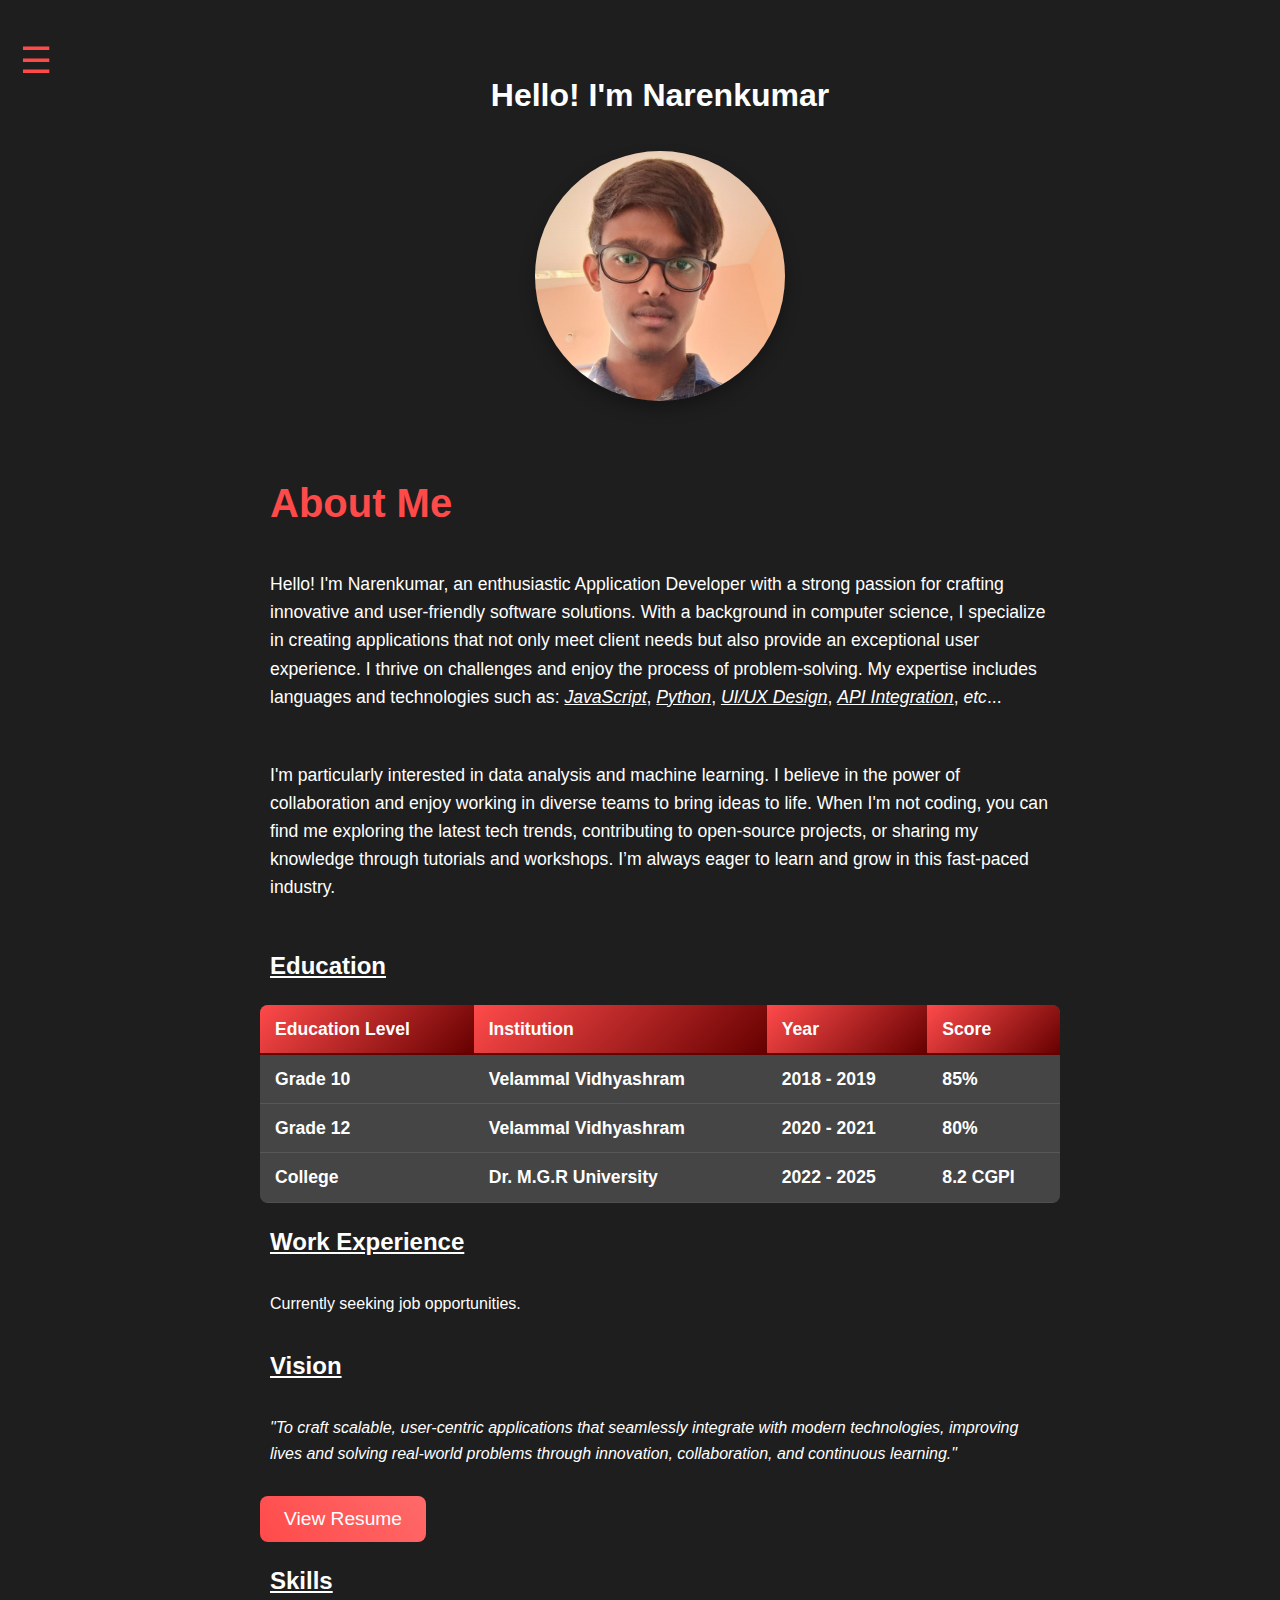
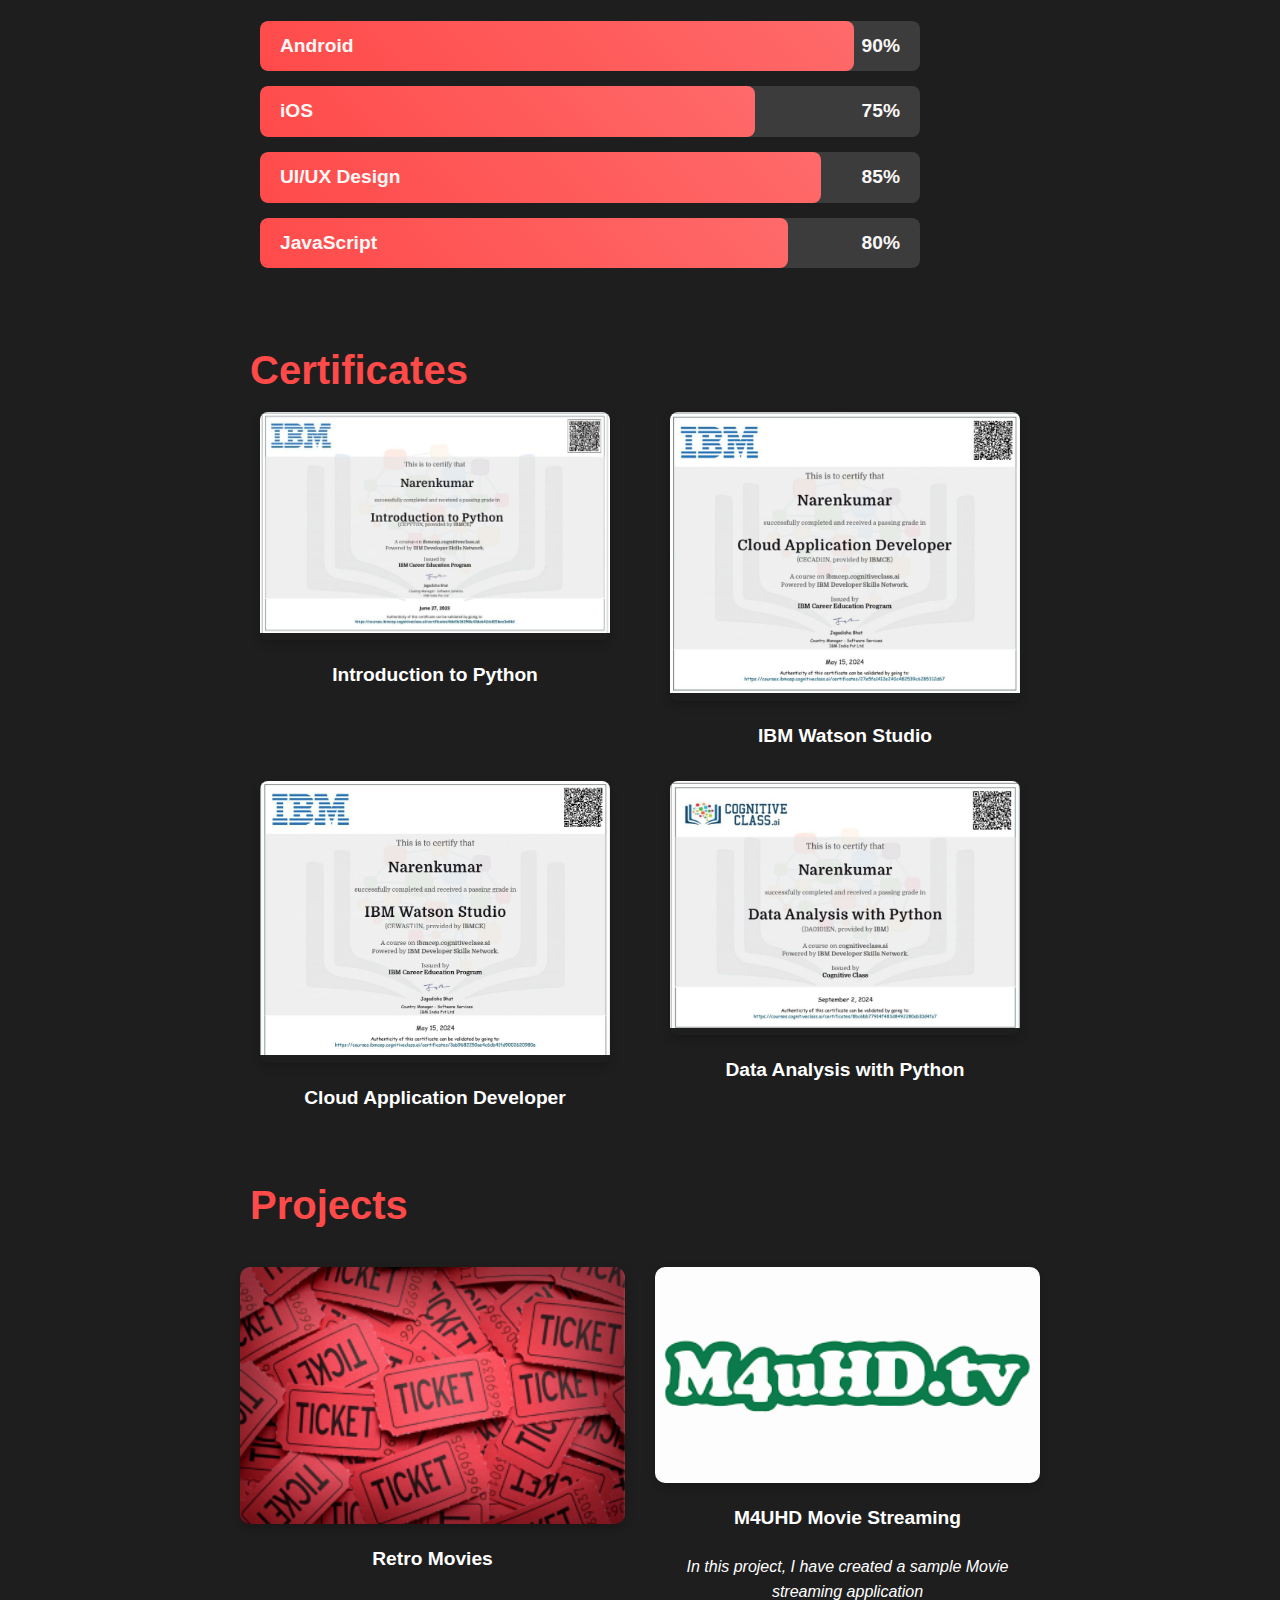
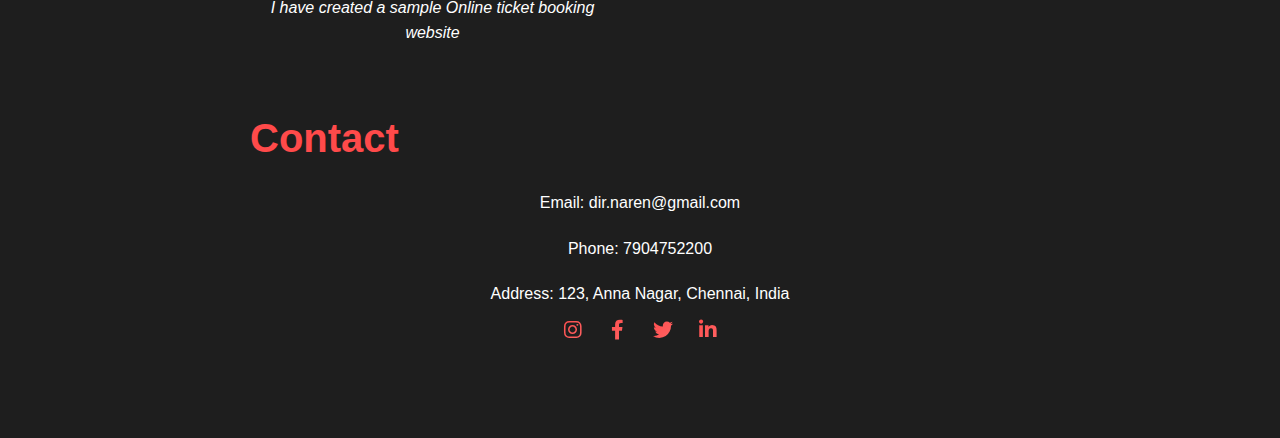
<file: index.html>
<!DOCTYPE html>
<html lang="en">
<head>
    <meta charset="UTF-8">
    <meta name="viewport" content="width=device-width, initial-scale=1.0">
    <title>Professional Portfolio</title>
    <link rel="stylesheet" href="https://fonts.googleapis.com/css2?family=Roboto:wght@300;500;700&display=swap">
    <link rel="stylesheet" href="https://cdnjs.cloudflare.com/ajax/libs/font-awesome/6.0.0-beta3/css/all.min.css">
<style>
/* General Styling */
body {
    margin: 0;
    font-family: Arial, sans-serif; /* Default font for most elements */
    background-color: #1e1e1e;
    color: white;
    overflow-x: hidden;
    scroll-behavior: smooth;
}

/* Aside */
.aside {
    width: 270px;
    background-color: #fdf9ff;
    position: fixed;
    height: 100%;
    left: 0;
    top: 0;
    z-index: 11;
    border-right: 1px solid #e8dfec;
    transition: all 0.3s ease;
}

.aside .aside-inner {
    position: absolute;
    left: 0;
    top: 0;
    width: 100%;
    height: 100%;
    padding: 30px;
    overflow-y: auto;
}

.aside .logo {
    padding: 40px 0;
}

.aside .logo a {
    font-size: 40px;
    color: #302e4d;
    font-family: "Comic Sans MS", sans-serif; /* Retaining Comic Sans for logo */
    font-weight: 700;
    display: inline-block;
    position: relative;
    padding: 0 10px;
    line-height: 50px;
}

.aside .nav-toggler {
    height: 40px;
    width: 45px;
    border: 1px solid #d4d4e3;
    cursor: pointer;
    position: fixed;
    left: 300px;
    top: 20px;
    z-index: 11;
    border-radius: 10px;
    background-color: #fdf9ff;
}

h1, h2, h3, p {
    margin: 0;
    padding: 10px;
}

/* Side Navigation */
.side-nav {
    position: fixed;
    top: 20px;
    left: -250px;
    width: 250px;
    height: 100%;
    background-color: #3d3d3d; /* Background color */
    transition: left 0.3s ease-in-out;
    z-index: 1000;
    padding-top: 80px;
}

/* List Style */
.side-nav ul {
    list-style: none; /* Remove bullets */
    padding: 0;
    margin-top: 20px; /* Space from the top */
}

/* Link Style */
.side-nav a {
    text-decoration: none; /* Remove underline */
    color: white; /* Default text color */
    display: flex; /* Use flexbox for icon and text alignment */
    align-items: center; /* Center items vertically */
    font-size: 1.3em; /* Font size */
    padding: 15px; /* Padding around links */
    font-weight: 500; /* Font weight */
    transition: color 0.3s, transform 0.3s; /* Smooth transition for color and scale */
}

/* Icon Style */
.side-nav a i {
    margin-right: 10px; /* Space between icon and text */
    background: linear-gradient(45deg, #ff4a4a, #ff6a6a); /* Gradient color for icons */
    -webkit-background-clip: text; /* Clip background to text */
    -webkit-text-fill-color: transparent; /* Make text transparent for gradient effect */
}

/* Hover Effect */
.side-nav a:hover {
    color: #ff4a4a; /* Change text color on hover */
    transform: scale(1.1); /* Slightly enlarge the link on hover */
}

/* Active Link */
.side-nav a.active {
    color: #ff4a4a; /* Active link color */
    font-weight: bold; /* Bold font for active link */
}


/* Menu Icon */
.menu-icon {
    position: fixed;
    top: 40px;
    left: 20px;
    font-size: 36px;
    color: #ff4a4a;
    cursor: pointer;
    z-index: 1100;
}

/* Container & Section Styling */
.container {
    margin-top: 20px;
    padding: 20px;
    width: 100%;
    display: flex;
    flex-direction: column;
    align-items: center;
}

/* General Section Styles */
.section {
    max-width: 800px; /* Consistent max width */
    margin: 0 auto; /* Center content */
    line-height: 1.6; /* Improved line height for readability */
    padding: 20px; /* Padding for space around sections */
}

/* Profile Image */
.profile-image {
    width: 250px;
    height: 250px;
    border-radius: 50%;
    overflow: hidden;
    margin: 20px auto;
    box-shadow: 0 8px 16px rgba(0, 0, 0, 0.3);
}

.profile-image img {
    width: 100%;
    height: 100%;
    object-fit: cover;
}

/* About Section - Compact Layout */
.about-content {
    max-width: 900px;
    margin: auto;
    display: flex;
    flex-direction: column;
    align-items: flex-start;
    text-align: left;
}

.about-content ul {
    list-style-type: disc; /* Use disc style for the bullet points */
    padding-left: 20px; /* Indent the bullet points */
}

.about-content p {
    margin: 15px 0; /* Space between paragraphs */
    font-size: 1.1em; /* Slightly larger text for readability */
}

/* Consistent Font Sizes */
h2 {
    font-size: 2.5em; /* Consistent heading size */
    color: #ff4a4a; /* Heading color */
}

h3 {
    font-size: 1.5em; /* Subheading size for project titles */
    margin: 10px 0; /* Space between title and text */
}

.detail-box table {
    width: 100%;
    border-collapse: collapse;
    margin-top: 10px;
    background: #3c3c3c; /* Main table background color */
    color: white;
    border-radius: 8px;
    overflow: hidden; /* For rounded corners */
}

.detail-box th, .detail-box td {
    padding: 10px 15px;
    text-align: left;
    font-size: 1.1em;
    font-weight: 600;
    color: #ffffff;
}

.detail-box th {
    background: linear-gradient(135deg, #ff4a4a, #660000); /* Gradient red for headers */
    color: #ffffff; /* White text for contrast */
    border-bottom: 2px solid #660000;
}

.detail-box tr {
    background-color: #454545;
}

.detail-box td {
    border-bottom: 1px solid rgba(255, 255, 255, 0.1); /* Subtle row divider */
}

/* Resume Button */
.resume-button {
    padding: 12px 24px;
    margin-top: 20px;
    background: linear-gradient(45deg, #ff4a4a, #ff6a6a);
    color: white;
    font-size: 1.2em;
    border: none;
    border-radius: 8px;
    cursor: pointer;
    transition: transform 0.2s;
    text-align: center;
}

.resume-button:hover {
    transform: scale(1.05);
}

/* Skills */
.skills-container {
    display: flex;
    flex-direction: column;
    gap: 15px;
    align-items: flex-start;
    width: 100%;
}

.skill {
    font-size: 1.2em; /* Slightly reduced font size for skills */
    background-color: #3c3c3c; /* Background color for skill container */
    padding: 10px;
    border-radius: 8px;
    width: 80%;
    display: flex;
    justify-content: space-between; /* Space between skill name and percentage */
    position: relative;
    overflow: hidden; /* Ensure skill bar doesn't overflow */
}

.skill-bar {
    position: absolute;
    top: 0;
    left: 0;
    height: 100%;
    background: linear-gradient(45deg, #ff4a4a, #ff6a6a); /* Gradient for skill bar */
    border-radius: 8px;
    transition: width 0.5s ease; /* Smooth transition for skill filling */
    z-index: 0; /* Set below the text */
}

.skill span {
    position: relative;
    font-weight: 700;
    color: #faf7f7;
    z-index: 1; /* Ensure text is above the skill bar */
    padding-left: 10px;
    padding-right: 10px; /* Add some right padding for better spacing */
}

.skill-percentage {
    color: #faf7f7; /* Ensure percentage text is readable */
    padding-right: 10px; /* Add some padding to the right */
}

/* Certificates Section */
.certificates-container {
    max-width: 900px;
    margin: auto;
}

.certificates-list {
    display: grid;
    grid-template-columns: repeat(2, 1fr); /* Two items per row */
    gap: 20px; /* Space between items */
    justify-items: center; /* Center items in grid */
}

.certificate-item {
    display: flex;
    flex-direction: column;
    align-items: center;
    text-align: center;
}

.image-frame.certificate {
    width: 100%;
    max-width: 350px;
    height: auto; /* Maintain the aspect ratio */
    border-radius: 8px;
    box-shadow: 0 4px 10px rgba(0, 0, 0, 0.2);
    overflow: hidden;
}

.image-frame.certificate img {
    width: 100%;
    height: auto; /* Maintain aspect ratio */
    object-fit: contain; /* Ensure full image is visible */
}

.certificate-title {
    margin-top: 10px;
    font-weight: bold;
    color: #fff;
    font-size: 1.2em;
}

/* Projects Section - Compact Layout */
.projects-container {
    max-width: 900px;
    margin: auto;
    display: flex;
    flex-direction: column;
    align-items: flex-start; /* Align heading to the left */
    text-align: left;
}

.projects-container h2 {
    text-align: left;
    font-size: 2.5em;
    color: #ff4a4a;
}

/* Projects Grid */
.projects-list {
    display: flex;
    flex-wrap: wrap;
    gap: 30px;
    justify-content: center;
    margin-top: 20px;
}

/* Project Item */
.project-item {
    text-align: center;
    width: calc(50% - 15px);
}

/* Image Frame for Projects */
.image-frame.project {
    width: 100%;
    overflow: hidden;
    border-radius: 10px;
    box-shadow: 0 4px 10px rgba(0, 0, 0, 0.2);
    display: flex;
    justify-content: center;
    align-items: center;
}

/* Image Styling for Full Display */
.project-item img {
    width: 100%;
    height: auto; /* Allow image to scale naturally */
    object-fit: contain; /* Show the full image without cropping */
}

.project-title {
    margin-top: 10px;
    font-weight: bold;
    color: #fff;
    font-size: 1.2em;
}

/* Contact Section - Compact Layout */
.contact-container {
    max-width: 900px; /* Max width for consistency */
    margin: auto; /* Center the container */
    display: flex;
    flex-direction: column;
    align-items: flex-start; /* Align items to the start */
    text-align: left; /* Align text to the left */
}

.contact-info {
    text-align: center; /* Center contact information */
}

.contact-info a {
    text-decoration: none; /* Remove underline */
    font-weight: bold; /* Make text bold */
    background: linear-gradient(135deg, #ff4a4a, #ff6a6a); /* Red gradient */
    -webkit-background-clip: text; /* For Safari */
    -webkit-text-fill-color: transparent; /* For Safari */
    background-clip: text; /* For other browsers */
    transition: color 0.3s ease, background 0.3s ease; /* Smooth transition for hover effect */
}

.contact-info a:hover {
    background: linear-gradient(135deg, #ff6a6a, #ff4a4a); /* Slightly darker gradient on hover */
    -webkit-background-clip: text;
    -webkit-text-fill-color: transparent;
    background-clip: text;
}

.social-icons {
    display: flex;
    justify-content: center; /* Center the icons horizontally */
    gap: 15px; /* Adjust space between icons */
}

.social-icon {
    display: inline-block;
    width: 30px; /* Adjust size of the icons */
    height: 30px;
    background: linear-gradient(45deg, #ff4a4a, #ff6a6a);
    border-radius: 50%; /* Makes the icon circular */
    color: white; /* Icon color */
    text-align: center;
    line-height: 30px; /* Centering the icon vertically */
    transition: transform 0.3s ease; /* Animation effect on hover */
}

.social-icon:hover {
    transform: scale(1.1); /* Slightly enlarge on hover */
}

.social-icon i {
    font-size: 20px; /* Adjust icon size */
}

.invisible-text {
    color: transparent;
}

.transparent {
    color: transparent;
}

</style>
</head>
<body>

<!-- Menu Icon -->
<div class="menu-icon" onclick="toggleNav()">☰</div>

<!-- Side Navigation -->
<nav class="side-nav" id="sideNav">
    <ul>
        <li><a href="#home" onclick="toggleNav()"><i class="fas fa-home"></i> Home</a></li>
        <li><a href="#about" onclick="toggleNav()"><i class="fas fa-user"></i> About</a></li>
        <li><a href="#certificates" onclick="toggleNav()"><i class="fas fa-certificate"></i> Certificates</a></li>
        <li><a href="#projects" onclick="toggleNav()"><i class="fas fa-briefcase"></i> Projects</a></li>
        <li><a href="#contact" onclick="toggleNav()"><i class="fas fa-envelope"></i> Contact</a></li>
    </ul>
</nav>


    <!-- Content Sections -->
    <div class="container">
        <!-- Home Section -->
        <section id="home" class="section">
              <h1>Hello! I'm Narenkumar</h1>
            <div class="profile-image">
              <img src="profile.jpg" alt="Profile Picture">
            </div>
        </section>

        <!-- About Section -->
<section id="about" class="section">
    <h2>About Me</h2>
    <div class="about-content">
        <p>Hello! I'm Narenkumar, an enthusiastic Application Developer with a strong passion for crafting innovative and user-friendly software solutions.
        With a background in computer science, I specialize in creating applications that not only meet client needs but also provide an exceptional user experience.
        I thrive on challenges and enjoy the process of problem-solving. My expertise includes languages and technologies such as: 
        <i><u>JavaScript</u></i>, <i><u>Python</u></i>, <i><u>UI/UX Design</u></i>, <i><u>API Integration</u></i>, <i>etc</i>...
 
        <p>I'm particularly interested in data analysis and machine learning. I believe in the power of collaboration and enjoy working in diverse teams to bring ideas to life.
        When I'm not coding, you can find me exploring the latest tech trends, contributing to open-source projects, or sharing my knowledge through tutorials and workshops. I’m always eager to learn and grow in this fast-paced industry.</p>
    </div>
    <div class="about-details">
    <!-- Education Table -->
    <div class="detail-box">
        <h3><u>Education</u></h3>
        <table>
            <tr>
                <th>Education Level</th>
                <th>Institution</th>
                <th>Year</th>
                <th>Score</th>
            </tr>
            <tr>
                <td>Grade 10</td>
                <td>Velammal Vidhyashram</td>
                <td>2018 - 2019</td>
                <td>85%</td>
            </tr>
            <tr>
                <td>Grade 12</td>
                <td>Velammal Vidhyashram</td>
                <td>2020 - 2021</td>
                <td>80%</td>
            </tr>
            <tr>
                <td>College</td>
                <td>Dr. M.G.R University</td>
                <td>2022 - 2025</td>
                <td>8.2 CGPI</td>
            </tr>
        </table>
    </div>
</div>

<div class="detail-box">
    <h3><u>Work Experience</u></h3>
        <p>Currently seeking job opportunities.</p>
        <h3><u>Vision</u></h3>
        <p><i>"To craft scalable, user-centric applications that 
        seamlessly integrate with modern technologies, 
        improving lives and solving real-world problems 
        through innovation, collaboration, and continuous 
        learning."</i>
        </p>
    <button class="resume-button" onclick="redirectToImage()">View Resume</button>
</div>
    
<!-- Skills Section -->
<div class="detail-box">
    <h3><u>Skills</u></h3>
    <div class="skills-container">
        <div class="skill">
            <span>Android</span>
            <span class="skill-percentage">90%</span>
            <div class="skill-bar" style="width: 90%;"></div>
        </div>
        <div class="skill">
            <span>iOS</span>
            <span class="skill-percentage">75%</span>
            <div class="skill-bar" style="width: 75%;"></div>
        </div>
        <div class="skill">
            <span>UI/UX Design</span>
            <span class="skill-percentage">85%</span>
            <div class="skill-bar" style="width: 85%;"></div>
        </div>
        <div class="skill">
            <span>JavaScript</span>
            <span class="skill-percentage">80%</span>
            <div class="skill-bar" style="width: 80%;"></div>
        </div>
    </div>
</div>
</div>
</div>
</section>

<!-- Certificates Section -->
<section id="certificates" class="section">
    <div class="certificates-container">
        <h2>Certificates</h2>
        <div class="certificates-list">
            <div class="certificate-item">
                <div class="image-frame certificate">
                    <img src="cert1.jpg" alt="Introduction to Python">
                </div>
                <p class="certificate-title">Introduction to Python</p>
            </div>
            <div class="certificate-item">
                <div class="image-frame certificate">
                    <img src="cert2.jpg" alt="IBM Watson Studio">
                </div>
                <p class="certificate-title">IBM Watson Studio</p>
            </div>
            <div class="certificate-item">
                <div class="image-frame certificate">
                    <img src="cert3.jpg" alt="Cloud Application Developer">
                </div>
                <p class="certificate-title">Cloud Application Developer</p>
            </div>
            <div class="certificate-item">
                <div class="image-frame certificate">
                    <img src="cert4.jpg" alt="Data Analysis with Python">
                </div>
                <p class="certificate-title">Data Analysis with Python</p>
            </div>
        </div>
    </div>
</section>

<!-- Projects Section -->
<section id="projects" class="section">
    <div class="projects-container">
        <h2>Projects</h2>
        <div class="projects-list">
            <div class="project-item">
                <div class="image-frame project">
                    <img src="project1.png" alt="Retro Movies">
                </div>
                <p class="project-title">Retro Movies</p>
                <p><i>I have created a sample Online ticket booking website</i></p>
            </div>
            <div class="project-item">
                <div class="image-frame project">
                    <img src="m4uhd.png" alt="M4UHD Movie Streaming">
                </div>
                <p class="project-title">M4UHD Movie Streaming</p>
                <p><i>In this project, I have created a sample Movie streaming application</i></p>
            </div>
        </div>
    </div>
</section>

<!-- Contact Section -->
<section id="contact" class="section">
    <div class="contact-container">
        <h2>Contact</h2>
    <div class="contact-info">
        <p>Email: dir.naren@gmail.com</p>
        <p>Phone: 7904752200</p>
        <p>Address: 123, Anna Nagar, Chennai, India</p>

<div class="social-icons">
    <a href="https://www.instagram.com" target="_blank" class="social-icon">
        <i class="fab fa-instagram"></i>
    </a>
    <a href="https://www.facebook.com" target="_blank" class="social-icon">
        <i class="fab fa-facebook-f"></i>
    </a>
    <a href="https://twitter.com" target="_blank" class="social-icon">
        <i class="fab fa-twitter"></i>
    </a>
    <a href="https://www.linkedin.com" target="_blank" class="social-icon">
        <i class="fab fa-linkedin-in"></i>
    </a>
</div>
                <p class="invisible-text transparent">------------------------------------------------------------------------------------
                ----------------------------------------------------------------------------------------------------------------------</p>
        </div>
    </section>
</div>

    <script>
    const sideNav = document.getElementById("sideNav");

    function toggleNav() {
        if (sideNav.style.left === "0px") {
            sideNav.style.left = "-250px"; // Hide the navigation
        } else {
            sideNav.style.left = "0px"; // Show the navigation
        }
    }

    function redirectToImage() {
        window.open('https://drive.google.com/file/d/1hEJx1njCGv6NN3P0FN-cmKH9qIVGy0ge/view?usp=sharing', '_blank'); // Replace with your resume's URL
    }
</script>
    
</body>
</html>
</file>
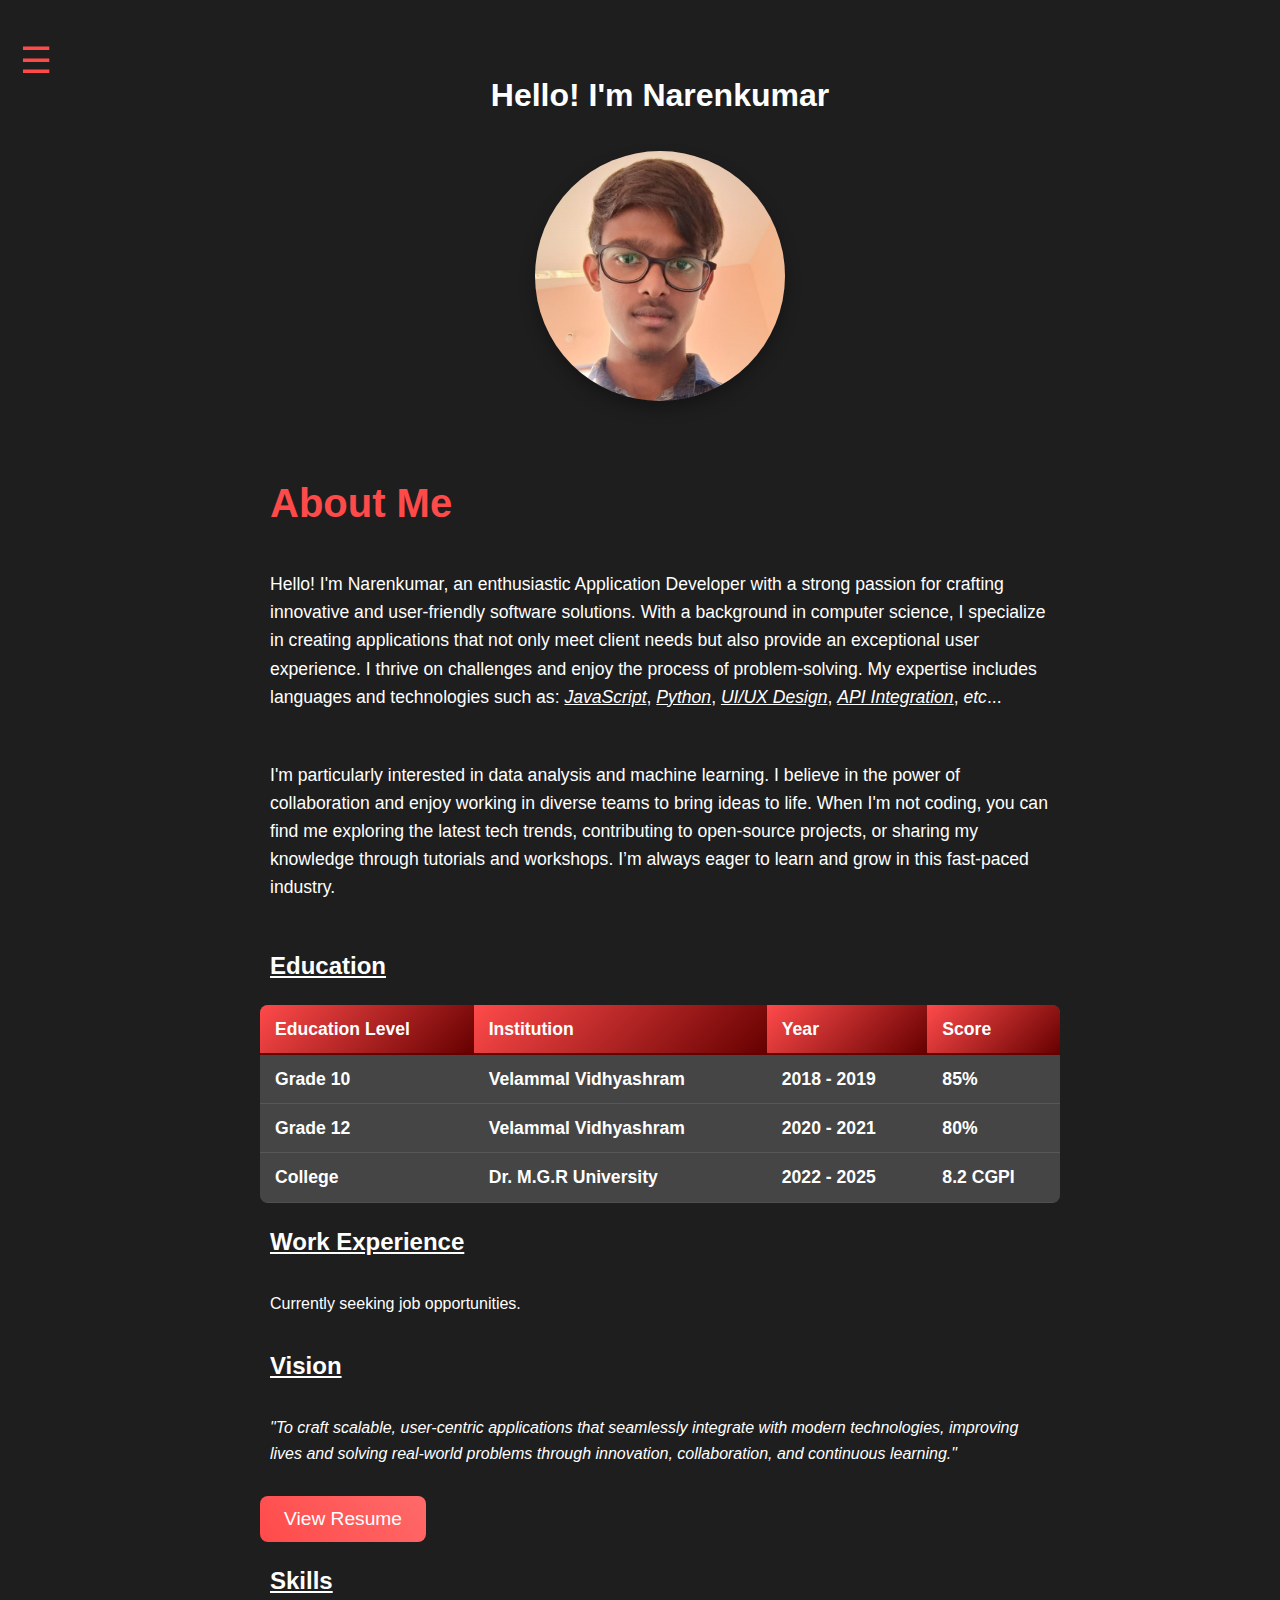
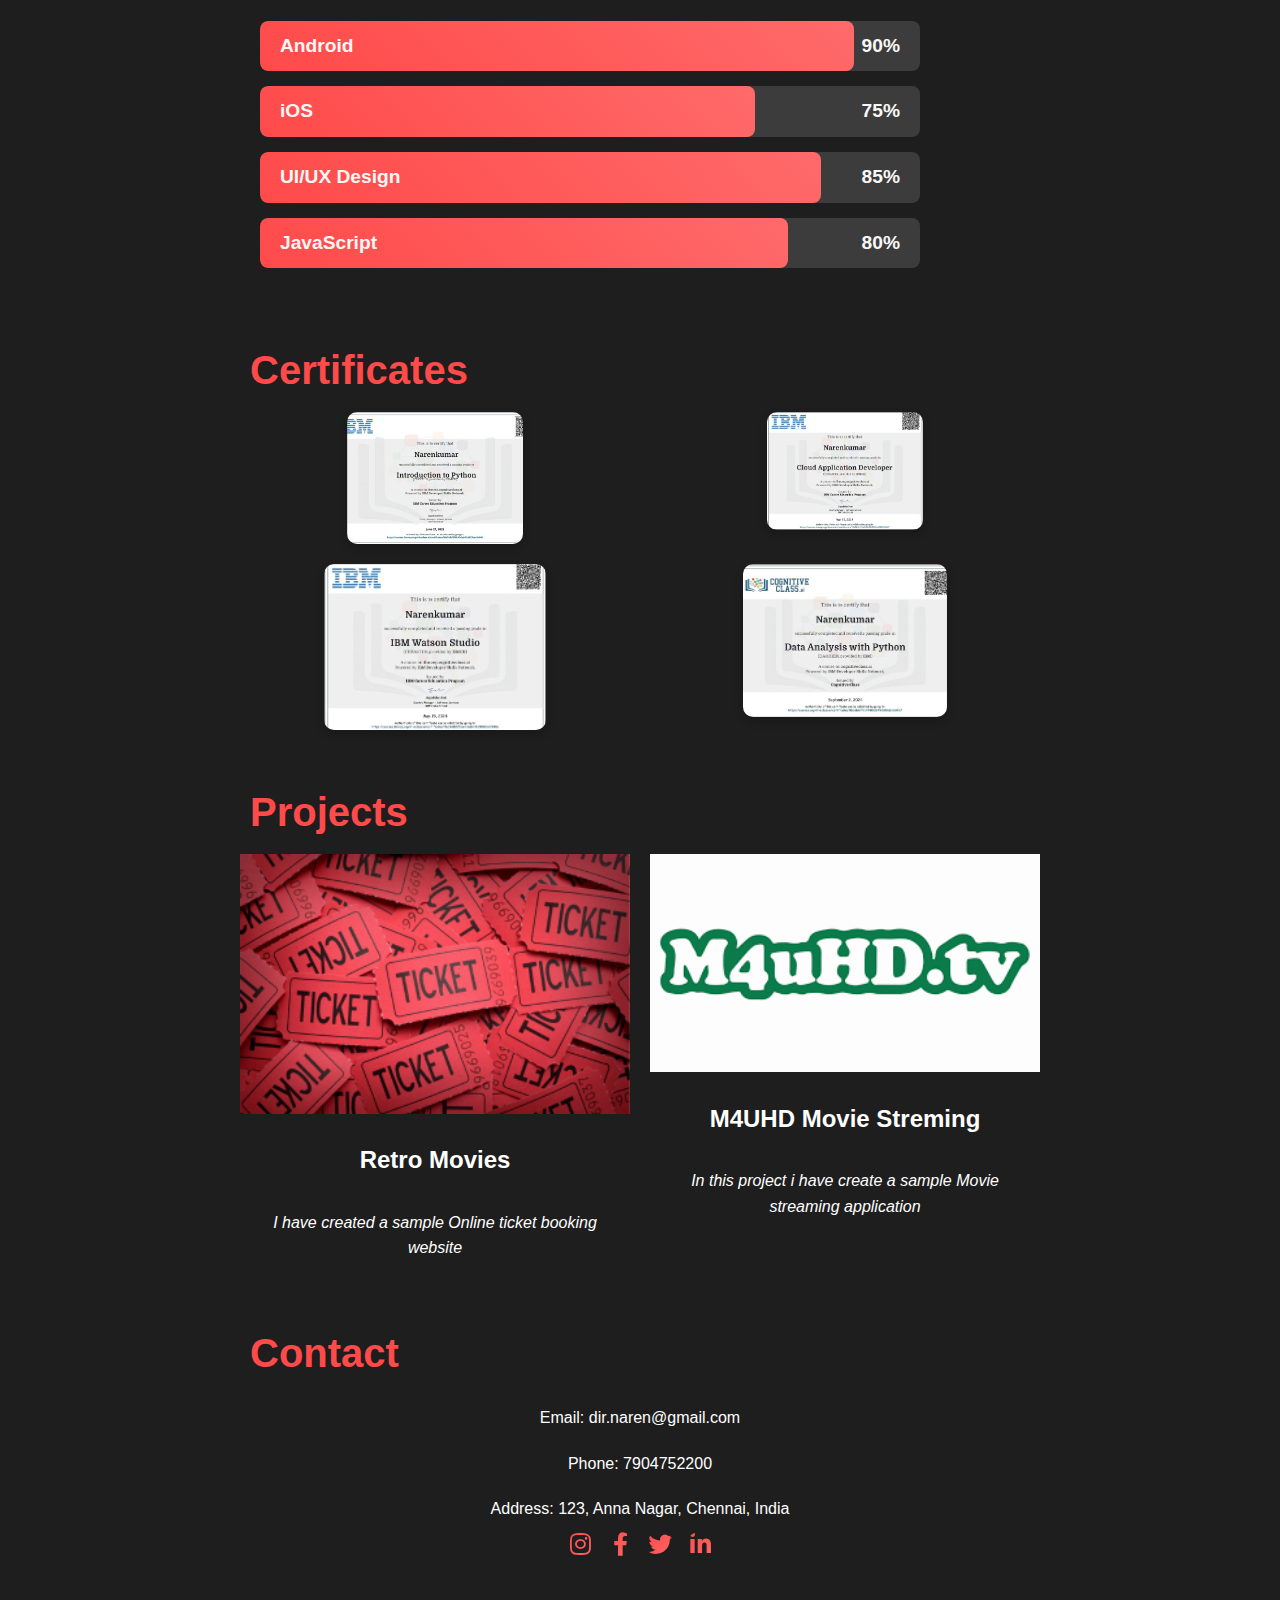
<file: Portfolio.html>
<!DOCTYPE html>
<html lang="en">
<head>
    <meta charset="UTF-8">
    <meta name="viewport" content="width=device-width, initial-scale=1.0">
    <title>Professional Portfolio</title>
    <link rel="stylesheet" href="https://fonts.googleapis.com/css2?family=Roboto:wght@300;500;700&display=swap">
    <link rel="stylesheet" href="https://cdnjs.cloudflare.com/ajax/libs/font-awesome/6.0.0-beta3/css/all.min.css">
<style>
/* General Styling */
body {
    margin: 0;
    font-family: Arial, sans-serif; /* Default font for most elements */
    background-color: #1e1e1e;
    color: white;
    overflow-x: hidden;
    scroll-behavior: smooth;
}

/* Aside */
.aside {
    width: 270px;
    background-color: #fdf9ff;
    position: fixed;
    height: 100%;
    left: 0;
    top: 0;
    z-index: 11;
    border-right: 1px solid #e8dfec;
    transition: all 0.3s ease;
}

.aside .aside-inner {
    position: absolute;
    left: 0;
    top: 0;
    width: 100%;
    height: 100%;
    padding: 30px;
    overflow-y: auto;
}

.aside .logo {
    padding: 40px 0;
}

.aside .logo a {
    font-size: 40px;
    color: #302e4d;
    font-family: "Comic Sans MS", sans-serif; /* Retaining Comic Sans for logo */
    font-weight: 700;
    display: inline-block;
    position: relative;
    padding: 0 10px;
    line-height: 50px;
}

.aside .nav-toggler {
    height: 40px;
    width: 45px;
    border: 1px solid #d4d4e3;
    cursor: pointer;
    position: fixed;
    left: 300px;
    top: 20px;
    z-index: 11;
    border-radius: 10px;
    background-color: #fdf9ff;
}

h1, h2, h3, p {
    margin: 0;
    padding: 10px;
}

/* Side Navigation */
.side-nav {
    position: fixed;
    top: 20px;
    left: -250px;
    width: 250px;
    height: 100%;
    background-color: #3d3d3d;
    transition: left 0.3s ease-in-out;
    z-index: 1000;
    padding-top: 80px;
}

.side-nav ul {
    list-style: none;
    padding: 0;
    margin-top: 20px;
}

.side-nav a {
    text-decoration: none;
    color: white;
    display: block;
    font-size: 1.3em;
    padding: 15px;
    font-weight: 500;
    transition: color 0.3s;
}

.side-nav a:hover {
    color: #ff4a4a;
    transform: scale(1.1);
}

/* Menu Icon */
.menu-icon {
    position: fixed;
    top: 40px;
    left: 20px;
    font-size: 36px;
    color: #ff4a4a;
    cursor: pointer;
    z-index: 1100;
}

/* Container & Section Styling */
.container {
    margin-top: 20px;
    padding: 20px;
    width: 100%;
    display: flex;
    flex-direction: column;
    align-items: center;
}

/* General Section Styles */
.section {
    max-width: 800px; /* Consistent max width */
    margin: 0 auto; /* Center content */
    line-height: 1.6; /* Improved line height for readability */
    padding: 20px; /* Padding for space around sections */
}

/* Profile Image */
.profile-image {
    width: 250px;
    height: 250px;
    border-radius: 50%;
    overflow: hidden;
    margin: 20px auto;
    box-shadow: 0 8px 16px rgba(0, 0, 0, 0.3);
}

.profile-image img {
    width: 100%;
    height: 100%;
    object-fit: cover;
}

/* About Section - Compact Layout */
.about-content {
    max-width: 900px;
    margin: auto;
    display: flex;
    flex-direction: column;
    align-items: flex-start;
    text-align: left;
}

.about-content ul {
    list-style-type: disc; /* Use disc style for the bullet points */
    padding-left: 20px; /* Indent the bullet points */
}

.about-content p {
    margin: 15px 0; /* Space between paragraphs */
    font-size: 1.1em; /* Slightly larger text for readability */
}

/* Individual Certificate Items */
.certificate-item {
    text-align: center; /* Center text under images */
}

/* Certificates Grid */
.certificates-grid {
    display: grid;
    grid-template-columns: repeat(2, 1fr); /* Two equal columns */
    gap: 20px; /* Equal gap between items */
    justify-items: center;
}

/* Image Frame for Certificates */
.image-frame.certificate {
    width: 100%;
    aspect-ratio: 4 / 3;
    overflow: hidden;
    border-radius: 10px;
    box-shadow: 0 4px 10px rgba(0, 0, 0, 0.2);
    position: relative;
    max-width: 450px; /* Maximum width for larger displays */
}

.image-frame.certificate img {
    position: absolute; /* Position absolutely within the frame */
    top: 50%;
    left: 50%;
    width: 100%;
    height: 100%;
    object-fit: cover;
    transform: translate(-50%, -50%);
}

/* Projects Grid */
.projects-grid {
    display: grid; /* Use CSS Grid for layout */
    grid-template-columns: repeat(auto-fill, minmax(300px, 1fr)); /* Responsive layout */
    gap: 20px; /* Space between grid items */
    justify-items: center; /* Center project items */
}

/* Project Item */
.project-item {
    text-align: center; /* Center text under images */
}

/* Image Frame for Projects */
.image-frame.project {
    width: 100%; /* Full width */
    height: 200px; /* Fixed height for landscape orientation */
    overflow: hidden; /* Hide overflow */
    border-radius: 10px; /* Rounded corners */
    box-shadow: 0 4px 10px rgba(0, 0, 0, 0.2); /* Shadow for depth */
    display: flex; /* Use flexbox for centering */
    justify-content: center; /* Center content horizontally */
    align-items: center; /* Center content vertically */
}

/* Image Styling */
.project-item img {
    width: 100%; /* Full width to fit the frame */
    height: 100%; /* Full height to fit the frame */
    object-fit: cover; /* Maintain cover while fitting the frame */
}

/* Modal Styles */
.modal {
    display: none; /* Hidden by default */
    position: fixed; /* Stay in place */
    z-index: 1000; /* Sit on top */
    left: 0;
    top: 0;
    width: 100%; /* Full width */
    height: 100%; /* Full height */
    overflow: auto; /* Enable scroll if needed */
    background-color: rgba(0, 0, 0, 0.8); /* Black w/ opacity */
    justify-content: center; /* Center modal content */
    align-items: center; /* Center modal content */
}

.modal img {
    max-width: 90%; /* Scale image within modal */
    max-height: 90%;
    border-radius: 10px;
    box-shadow: 0 4px 15px rgba(0, 0, 0, 0.3);
}

.modal-close {
    position: absolute;
    top: 20px;
    right: 30px;
    font-size: 30px;
    color: white;
    cursor: pointer;
}

/* Consistent Font Sizes */
h2 {
    font-size: 2.5em; /* Consistent heading size */
    color: #ff4a4a; /* Heading color */
}

h3 {
    font-size: 1.5em; /* Subheading size for project titles */
    margin: 10px 0; /* Space between title and text */
}

.detail-box table {
    width: 100%;
    border-collapse: collapse;
    margin-top: 10px;
    background: #3c3c3c; /* Main table background color */
    color: white;
    border-radius: 8px;
    overflow: hidden; /* For rounded corners */
}

.detail-box th, .detail-box td {
    padding: 10px 15px;
    text-align: left;
    font-size: 1.1em;
    font-weight: 600;
    color: #ffffff;
}

.detail-box th {
    background: linear-gradient(135deg, #ff4a4a, #660000); /* Gradient red for headers */
    color: #ffffff; /* White text for contrast */
    border-bottom: 2px solid #660000;
}

.detail-box tr {
    background-color: #454545;
}

.detail-box td {
    border-bottom: 1px solid rgba(255, 255, 255, 0.1); /* Subtle row divider */
}

/* Resume Button */
.resume-button {
    padding: 12px 24px;
    margin-top: 20px;
    background: linear-gradient(45deg, #ff4a4a, #ff6a6a);
    color: white;
    font-size: 1.2em;
    border: none;
    border-radius: 8px;
    cursor: pointer;
    transition: transform 0.2s;
    text-align: center;
}

.resume-button:hover {
    transform: scale(1.05);
}

/* Skills */
.skills-container {
    display: flex;
    flex-direction: column;
    gap: 15px;
    align-items: flex-start;
    width: 100%;
}

.skill {
    font-size: 1.2em; /* Slightly reduced font size for skills */
    background-color: #3c3c3c; /* Background color for skill container */
    padding: 10px;
    border-radius: 8px;
    width: 80%;
    display: flex;
    justify-content: space-between; /* Space between skill name and percentage */
    position: relative;
    overflow: hidden; /* Ensure skill bar doesn't overflow */
}

.skill-bar {
    position: absolute;
    top: 0;
    left: 0;
    height: 100%;
    background: linear-gradient(45deg, #ff4a4a, #ff6a6a); /* Gradient for skill bar */
    border-radius: 8px;
    transition: width 0.5s ease; /* Smooth transition for skill filling */
    z-index: 0; /* Set below the text */
}

.skill span {
    position: relative;
    font-weight: 700;
    color: #faf7f7;
    z-index: 1; /* Ensure text is above the skill bar */
    padding-left: 10px;
    padding-right: 10px; /* Add some right padding for better spacing */
}

.skill-percentage {
    color: #faf7f7; /* Ensure percentage text is readable */
    padding-right: 10px; /* Add some padding to the right */
}

/* Contact Info */
.contact-info {
    text-align: center; /* Center contact information */
}

.contact-info a {
    text-decoration: none; /* Remove underline */
    font-weight: bold; /* Make text bold */
    background: linear-gradient(135deg, #ff4a4a, #ff6a6a); /* Red gradient */
    -webkit-background-clip: text; /* For Safari */
    -webkit-text-fill-color: transparent; /* For Safari */
    background-clip: text; /* For other browsers */
    transition: color 0.3s ease, background 0.3s ease; /* Smooth transition for hover effect */
}

.contact-info a:hover {
    background: linear-gradient(135deg, #ff6a6a, #ff4a4a); /* Slightly darker gradient on hover */
    -webkit-background-clip: text;
    -webkit-text-fill-color: transparent;
    background-clip: text;
}

.social-icons {
    display: flex;
    justify-content: center; /* Center the icons horizontally */
    gap: 10px; /* Adjust space between icons */
}

.social-icon {
    display: inline-block;
    width: 30px; /* Adjust size of the icons */
    height: 30px;
    background: linear-gradient(45deg, #ff4a4a, #ff6a6a);
    border-radius: 50%; /* Makes the icon circular */
    color: white; /* Icon color */
    text-align: center;
    line-height: 30px; /* Centering the icon vertically */
    transition: transform 0.3s ease; /* Animation effect on hover */
}

.social-icon:hover {
    transform: scale(1.1); /* Slightly enlarge on hover */
}

.social-icon i {
    font-size: 24px; /* Adjust icon size */
}

.invisible-text {
    color: transparent;
}

.transparent {
    color: transparent;
}

</style>
</head>
<body>

    <!-- Menu Icon -->
    <div class="menu-icon" onclick="toggleNav()">☰</div>

    <!-- Side Navigation -->
    <nav class="side-nav" id="sideNav">
        <ul>
            <li><a href="#home" onclick="toggleNav()">Home</a></li>
            <li><a href="#about" onclick="toggleNav()">About</a></li>
            <li><a href="#certificates" onclick="toggleNav()">Certificates</a></li>
            <li><a href="#projects" onclick="toggleNav()">Projects</a></li>
            <li><a href="#contact" onclick="toggleNav()">Contact</a></li>
        </ul>
    </nav>

    <!-- Content Sections -->
    <div class="container">
        <!-- Home Section -->
        <section id="home" class="section">
              <h1>Hello! I'm Narenkumar</h1>
            <div class="profile-image">
              <img src="profile.jpg" alt="Profile Picture">
            </div>
        </section>

        <!-- About Section -->
<section id="about" class="section">
    <h2>About Me</h2>
    <div class="about-content">
        <p>Hello! I'm Narenkumar, an enthusiastic Application Developer with a strong passion for crafting innovative and user-friendly software solutions.
        With a background in computer science, I specialize in creating applications that not only meet client needs but also provide an exceptional user experience.
        I thrive on challenges and enjoy the process of problem-solving. My expertise includes languages and technologies such as: 
        <i><u>JavaScript</u></i>, <i><u>Python</u></i>, <i><u>UI/UX Design</u></i>, <i><u>API Integration</u></i>, <i>etc</i>...
 
        <p>I'm particularly interested in data analysis and machine learning. I believe in the power of collaboration and enjoy working in diverse teams to bring ideas to life.
        When I'm not coding, you can find me exploring the latest tech trends, contributing to open-source projects, or sharing my knowledge through tutorials and workshops. I’m always eager to learn and grow in this fast-paced industry.</p>
    </div>
                <div class="about-details">
    <!-- Education Table -->
    <div class="detail-box">
        <h3><u>Education</u></h3>
        <table>
            <tr>
                <th>Education Level</th>
                <th>Institution</th>
                <th>Year</th>
                <th>Score</th>
            </tr>
            <tr>
                <td>Grade 10</td>
                <td>Velammal Vidhyashram</td>
                <td>2018 - 2019</td>
                <td>85%</td>
            </tr>
            <tr>
                <td>Grade 12</td>
                <td>Velammal Vidhyashram</td>
                <td>2020 - 2021</td>
                <td>80%</td>
            </tr>
            <tr>
                <td>College</td>
                <td>Dr. M.G.R University</td>
                <td>2022 - 2025</td>
                <td>8.2 CGPI</td>
            </tr>
        </table>
    </div>
</div>

                    <div class="detail-box">
                        <h3><u>Work Experience</u></h3>
                        <p>Currently seeking job opportunities.</p>
                        <h3><u>Vision</u></h3>
                        <p><i>"To craft scalable, user-centric applications that 
                            seamlessly integrate with modern technologies, 
                            improving lives and solving real-world problems 
                            through innovation, collaboration, and continuous 
                            learning."</i>
                        </p>
                        <button id="resumeButton" class="resume-button">View Resume</button>
                    </div>
                    <!-- Skills Section -->
                <div class="detail-box">
    <h3><u>Skills</u></h3>
    <div class="skills-container">
        <div class="skill">
            <span>Android</span>
            <span class="skill-percentage">90%</span>
            <div class="skill-bar" style="width: 90%;"></div>
        </div>
        <div class="skill">
            <span>iOS</span>
            <span class="skill-percentage">75%</span>
            <div class="skill-bar" style="width: 75%;"></div>
        </div>
        <div class="skill">
            <span>UI/UX Design</span>
            <span class="skill-percentage">85%</span>
            <div class="skill-bar" style="width: 85%;"></div>
        </div>
        <div class="skill">
            <span>JavaScript</span>
            <span class="skill-percentage">80%</span>
            <div class="skill-bar" style="width: 80%;"></div>
        </div>
    </div>
</div>
</div>
</div>
</section>

        <!-- Modal for Image Display -->
<div id="imageModal" class="modal" style="display: none;">
    <span class="close" onclick="closeModal()">&times;</span>
    <img class="modal-content" id="modalImage" alt="Modal Image">
</div>

<!-- Certificates Section -->
<section id="certificates" class="section">
    <h2>Certificates</h2>
    <div class="certificates-grid">
        <div class="certificate-item">
            <div class="image-frame certificate" onclick="openModal('cert1.jpg')"> <!-- Add onclick here -->
                <img src="cert1.jpg" alt="Introduction to Python">
                <p>Introduction to Python</p>
            </div>
        </div>
        <div class="certificate-item">
            <div class="image-frame certificate" onclick="openModal('cert2.jpg')"> <!-- Add onclick here -->
                <img src="cert2.jpg" alt="IBM Watson Studio">
                <p>IBM Watson Studio</p>
            </div>
        </div>
        <div class="certificate-item">
            <div class="image-frame certificate" onclick="openModal('cert3.jpg')"> <!-- Add onclick here -->
                <img src="cert3.jpg" alt="Cloud Application Developer">
                <p>Cloud Application Developer</p>
            </div>
        </div>
        <div class="certificate-item">
            <div class="image-frame certificate" onclick="openModal('cert4.jpg')"> <!-- Add onclick here -->
                <img src="cert4.jpg" alt="Data Analysis with Python">
                <p>Data Analysis with Python</p>
            </div>
        </div>
    </div>
</section>

<!-- Modal for Zoomed Image -->
<div class="modal" id="imageModal">
    <span class="modal-close" onclick="closeModal()">&times;</span>
    <img id="modalImage" src="cert4.jpg" alt="Data Analysis with Python">
</div>



        <!-- Projects Section -->
<section id="projects" class="section">
    <h2>Projects</h2>
    <div class="projects-grid">
        <div class="project-item">
            <div class="image-frame.project">
                <img src="project1.png" alt="Retro Movies">
            </div>
            <h3>Retro Movies</h3>
            <p><i>I have created a sample Online ticket booking website</i></p>
        </div>
        <div class="project-item">
            <div class="image-frame.project">
                <img src="m4uhd.png" alt="m4uhd">
            </div>
            <h3>M4UHD Movie Streming</h3>
            <p><i>In this project i have create a sample Movie streaming application</i></p>
        </div>
    </div>
</section>

        <!-- Contact Section -->
    <section id="contact" class="section">
        <h2>Contact</h2>
        <div class="contact-info">
            <p>Email: dir.naren@gmail.com</p>
            <p>Phone: 7904752200</p>
            <p>Address: 123, Anna Nagar, Chennai, India</p>

<div class="social-icons">
    <a href="https://www.instagram.com" target="_blank" class="social-icon">
        <i class="fab fa-instagram"></i>
    </a>
    <a href="https://www.facebook.com" target="_blank" class="social-icon">
        <i class="fab fa-facebook-f"></i>
    </a>
    <a href="https://twitter.com" target="_blank" class="social-icon">
        <i class="fab fa-twitter"></i>
    </a>
    <a href="https://www.linkedin.com" target="_blank" class="social-icon">
        <i class="fab fa-linkedin-in"></i>
    </a>
</div>
                <p class="invisible-text transparent">-------------------------------------------------------------------------------------------
                    ----------------------------------------------------------------------------------------------------------------------
                    ----------------------------------------------------------------------------------------------------------------------
                    ----------------------------------------------------------------------------------------------------------------------
                    ----------------------------------------------------------------------------------------------------------------------</p>
        </div>
    </section>
</div>

    <script>
        function toggleNav() {
            const sideNav = document.getElementById("sideNav");
            sideNav.style.left = sideNav.style.left === "-250px" ? "0" : "-250px";

            document.getElementById("resumeButton").addEventListener("click", function() {
    const resumeImageUrl = "Resume.jpg"; // Replace with your actual image path
    window.open(resumeImageUrl, "_blank"); // Open image in a new tab
});

            function openModal(imageSrc) {
    const modal = document.getElementById("imageModal");
    const modalImage = document.getElementById("modalImage");
    modal.style.display = "flex"; // Display the modal
    modalImage.src = imageSrc; // Set the modal image source
}

function closeModal() {
    const modal = document.getElementById("imageModal");
    modal.style.display = "none"; // Hide the modal
}
        }
    </script>
</body>
</html>
</file>
